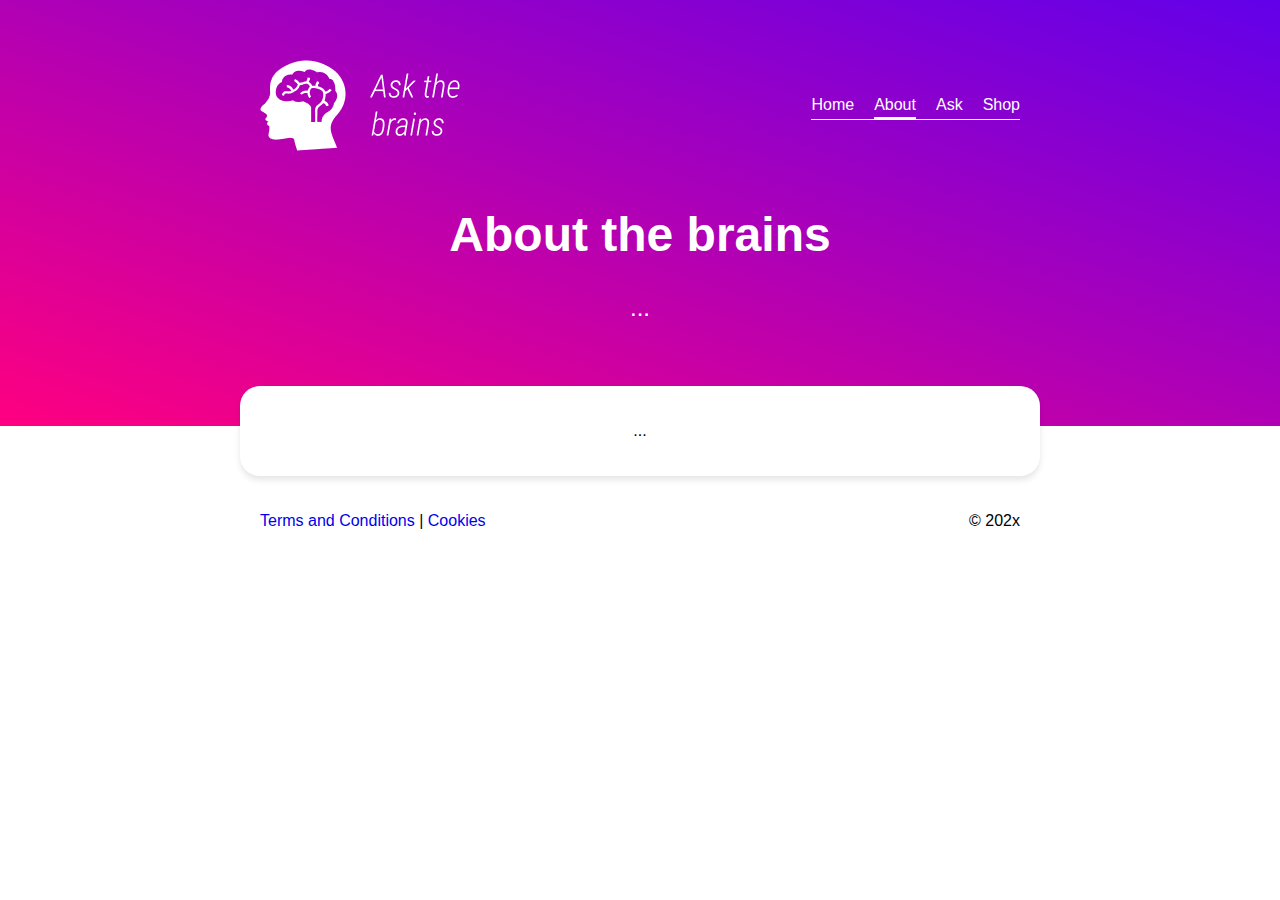
<file: about/index.html>
<!DOCTYPE html>
<html lang="en">
  <head>
    <meta charset="UTF-8" />
    <meta name="viewport" content="width=device-width, initial-scale=1.0" />
    <title>About | Ask the Brains</title>
    <link rel="stylesheet" href="../css/style.css" />
    <script type="module" defer src="../js/script.js"></script>
  </head>
  <body>
    <header class="header">
      <div class="header__content">
        <div class="header__logo">
          <img src="../images/logo.png" alt="Ask the brains" />
        </div>
        <nav class="header__nav">
          <a href="../" class="header__link">Home</a>
          <a href="./" class="header__link header__link--active">About</a>
          <a href="../ask/" class="header__link">Ask</a>
          <a href="../shop/" class="header__link">Shop</a>
        </nav>
      </div>
      <div class="header__titles">
        <h1 class="header__title">About the brains</h1>
        <p class="header__subtitle">...</p>
      </div>
    </header>
    <main class="main">
      <p>...</p>
    </main>
    <footer class="footer">
      <p class="footer__links">
        <a href="#" class="footer__link">Terms and Conditions</a> |
        <a href="#" class="footer__link">Cookies</a>
      </p>
      <p class="footer__copyright">&copy; 202x</p>
    </footer>
  </body>
</html>
</file>
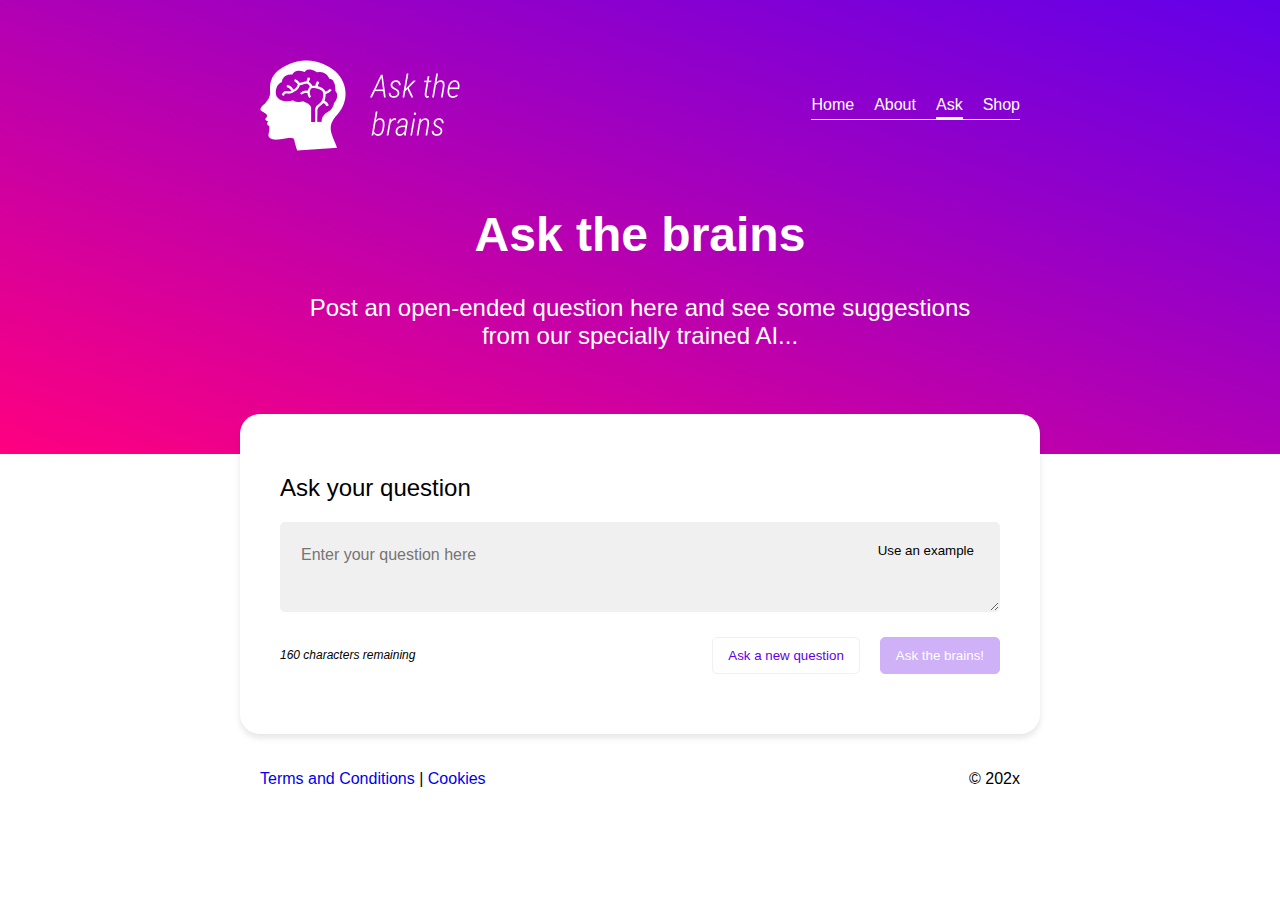
<file: ask/index.html>
<!DOCTYPE html>
<html lang="en">
  <head>
    <meta charset="UTF-8" />
    <meta name="viewport" content="width=device-width, initial-scale=1.0" />
    <title>Ask | Ask the Brains</title>
    <link rel="stylesheet" href="../css/style.css" />
    <script type="module" defer src="../js/script.js"></script>
  </head>
  <body>
    <header class="header">
      <div class="header__content">
        <div class="header__logo">
          <img src="../images/logo.png" alt="Ask the brains" />
        </div>
        <nav class="header__nav">
          <a href="../" class="header__link">Home</a>
          <a href="../about/" class="header__link">About</a>
          <a href="./" class="header__link header__link--active">Ask</a>
          <a href="../shop/" class="header__link">Shop</a>
        </nav>
      </div>
      <div class="header__titles">
        <h1 class="header__title">Ask the brains</h1>
        <p class="header__subtitle">
          Post an open-ended question here and see some suggestions from our
          specially trained AI...
        </p>
      </div>
    </header>
    <main class="main">
      <section class="ask">
        <label for="question" class="ask__label">Ask your question</label>
        <div class="ask__input-wrapper">
          <textarea
            id="question"
            class="ask__input"
            placeholder="Enter your question here"
          ></textarea>
          <button class="ask__button-example">Use an example</button>
        </div>
        <div class="ask__footer">
          <p class="ask__char-count"></p>
          <div class="ask__buttons">
            <div class="buttons">
              <button class="button button--secondary ask__button-reset">
                Ask a new question
              </button>
              <button class="button button--primary ask__button-ask">
                Ask the brains!
              </button>
            </div>
          </div>
        </div>
        <p class="ask__loading">Loading...</p>
      </section>
      <section class="results">
        <h2 class="results__title">Results</h2>
        <div class="results__list"></div>
        <div class="results__show-more">
          <button class="button button--primary">Show more</button>
        </div>
      </section>
    </main>
    <footer class="footer">
      <p class="footer__links">
        <a href="#" class="footer__link">Terms and Conditions</a> |
        <a href="#" class="footer__link">Cookies</a>
      </p>
      <p class="footer__copyright">&copy; 202x</p>
    </footer>
  </body>
</html>
</file>
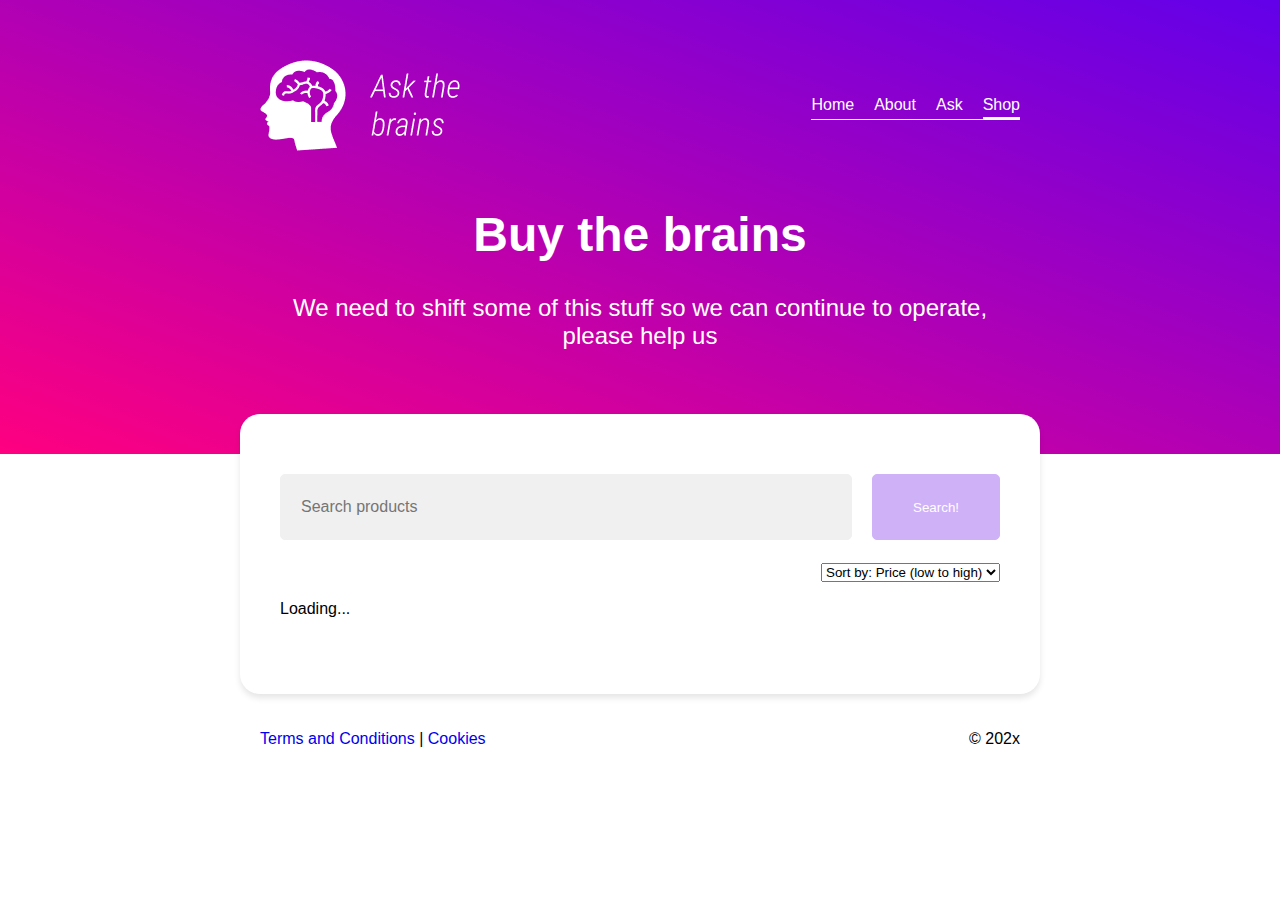
<file: shop/index.html>
<!DOCTYPE html>
<html lang="en">
  <head>
    <meta charset="UTF-8" />
    <meta name="viewport" content="width=device-width, initial-scale=1.0" />
    <title>Buy the brains | Ask the Brains</title>
    <link rel="stylesheet" href="../css/style.css" />
    <script type="module" defer src="../js/script.js"></script>
  </head>
  <body>
    <header class="header">
      <div class="header__content">
        <div class="header__logo">
          <img src="../images/logo.png" alt="Ask the brains" />
        </div>
        <nav class="header__nav">
          <a href="../" class="header__link">Home</a>
          <a href="../about/" class="header__link">About</a>
          <a href="../ask/" class="header__link">Ask</a>
          <a href="./" class="header__link header__link--active">Shop</a>
        </nav>
      </div>
      <div class="header__titles">
        <h1 class="header__title">Buy the brains</h1>
        <p class="header__subtitle">
          We need to shift some of this stuff so we can continue to operate,
          please help us
        </p>
      </div>
    </header>
    <main class="main">
      <section class="search">
        <div class="search__input-wrapper">
          <input
            type="text"
            class="search__input"
            placeholder="Search products"
          />
          <button class="button button--primary search__submit">Search!</button>
        </div>
        <div class="search__footer">
          <p class="search__result-count"></p>
          <select class="search__sort">
            <option>Sort by: Price (low to high)</option>
          </select>
        </div>
        <p class="search__loading">Loading...</p>
      </section>
      <section class="products">
        <h2 class="products__title">Products</h2>
        <div class="products__list"></div>
        <div class="products__show-more">
          <button class="button button--primary">Show more</button>
        </div>
      </section>
    </main>
    <footer class="footer">
      <p class="footer__links">
        <a href="#" class="footer__link">Terms and Conditions</a> |
        <a href="#" class="footer__link">Cookies</a>
      </p>
      <p class="footer__copyright">&copy; 202x</p>
    </footer>
  </body>
</html>
</file>
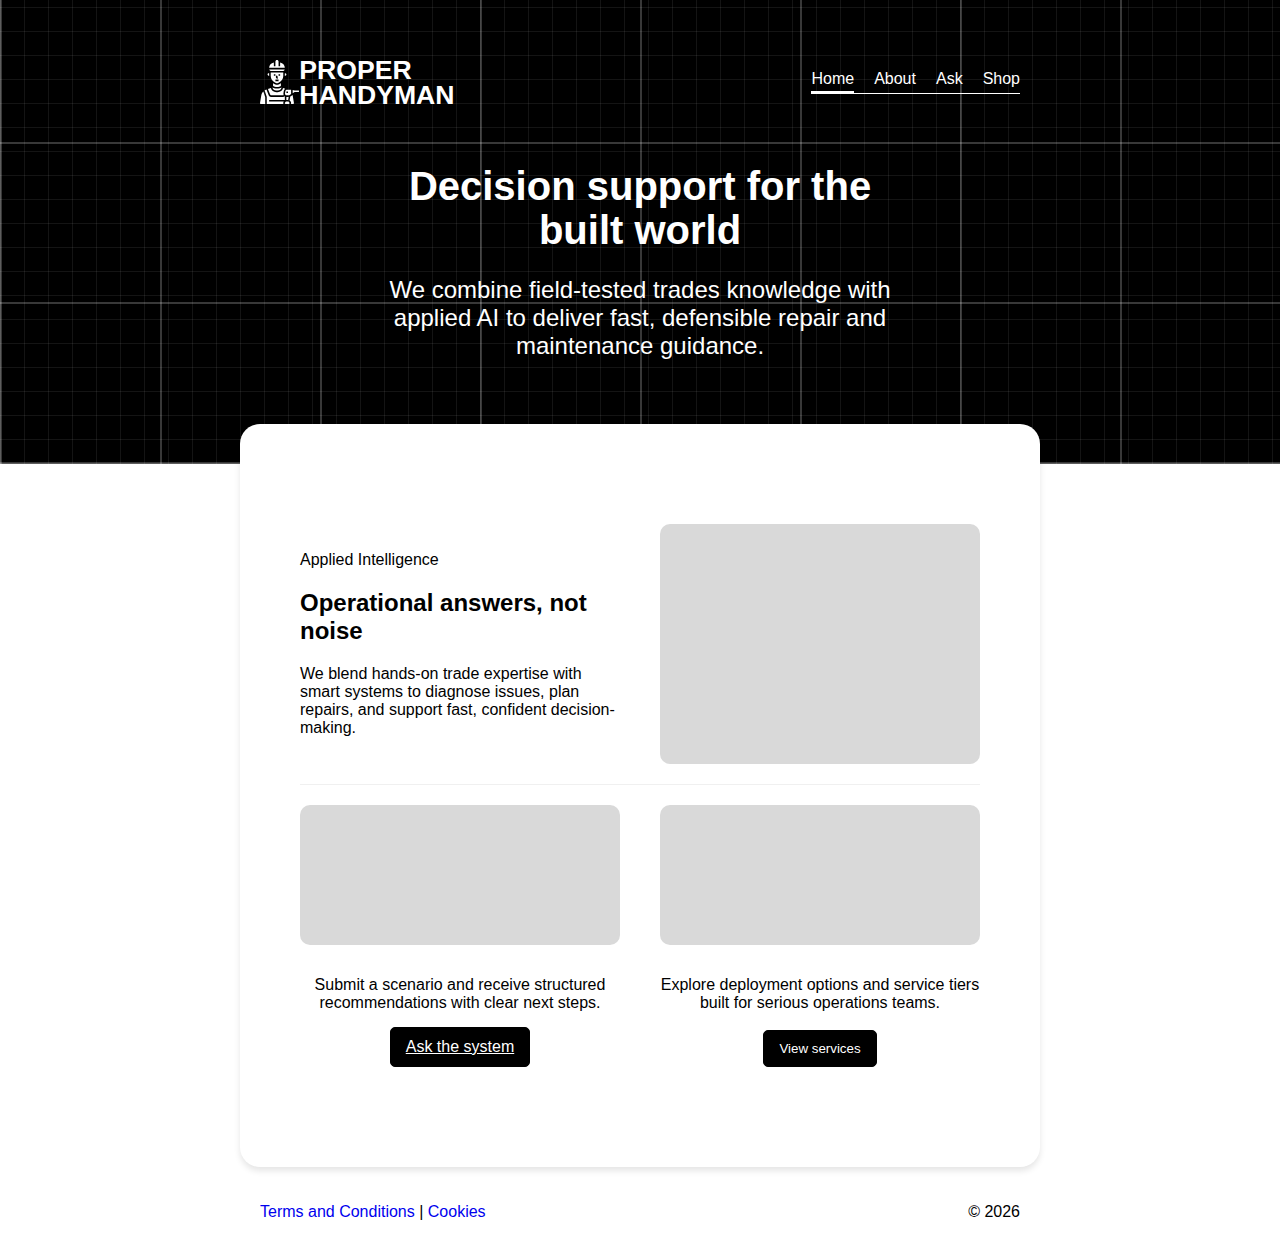
<file: tfs_project_ai_frontend/index.html>
<!DOCTYPE html>
<html lang="en">
  <head>
    <meta charset="UTF-8" />
    <meta name="viewport" content="width=device-width, initial-scale=1.0" />
    <title>Home | Proper Handyman</title>
    <link rel="stylesheet" href="./css/style.css" />
    <script type="module" defer src="./js/script.js"></script>
  </head>
  <body>
    <header class="header">
      <div class="header__content">
        <div class="header__logo">
          <img src="./images/proper_logo.svg" alt="Ask the brains" />
          <!--span class="header__brand">Ask the<br />brains</span-->
        </div>
        <nav class="header__nav">
          <a href="./" class="header__link header__link--active">Home</a>
          <a href="./about/" class="header__link">About</a>
          <a href="./ask/" class="header__link">Ask</a>
          <a href="./shop/" class="header__link">Shop</a>
        </nav>
      </div>
      <div class="header__titles">
        <h1 class="header__title">Decision support for the built world</h1>
        <p class="header__subtitle">
          We combine field-tested trades knowledge with applied AI to deliver
          fast, defensible repair and maintenance guidance.
        </p>
      </div>
    </header>
    <main class="main">
      <section class="feature-card">
        <div class="feature-card__top">
          <div class="feature-card__content">
            <p class="feature-card__eyebrow">Applied Intelligence</p>
            <h2 class="feature-card__title">Operational answers, not noise</h2>
            <p class="feature-card__copy">
              We blend hands-on trade expertise with smart systems to diagnose
              issues, plan repairs, and support fast, confident
              decision-making.
            </p>
          </div>
          <div class="feature-card__visual">
            <div class="feature-card__image-holder" aria-hidden="true"></div>
          </div>
        </div>
        <div class="feature-card__divider"></div>
        <div class="feature-card__bottom">
          <div class="feature-card__column">
            <div class="feature-card__mini-image" aria-hidden="true"></div>
            <p class="feature-card__text">
              Submit a scenario and receive structured recommendations with
              clear next steps.
            </p>
            <a class="button button--primary" href="./ask/">Ask the system</a>
          </div>
          <div class="feature-card__column">
            <div class="feature-card__mini-image" aria-hidden="true"></div>
            <p class="feature-card__text">
              Explore deployment options and service tiers built for serious
              operations teams.
            </p>
            <button class="button button--secondary">View services</button>
          </div>
        </div>
      </section>
    </main>
    <footer class="footer">
      <p class="footer__links">
        <a href="#" class="footer__link">Terms and Conditions</a> |
        <a href="#" class="footer__link">Cookies</a>
      </p>
      <p class="footer__copyright">&copy; 2026</p>
    </footer>
  </body>
</html>
</file>
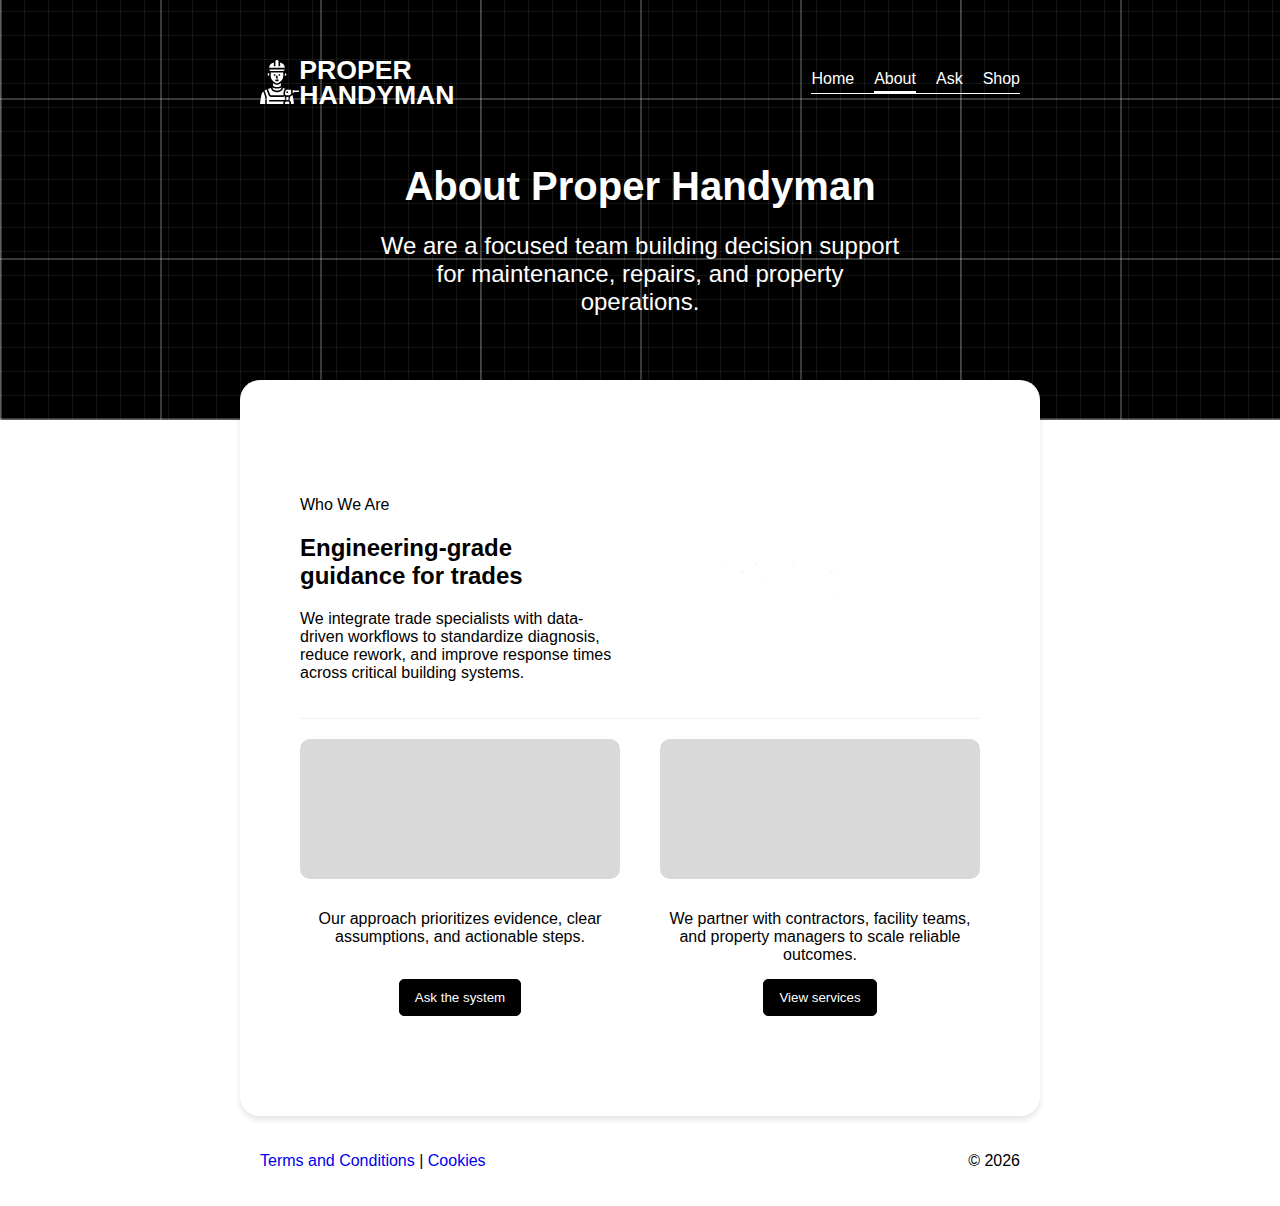
<file: tfs_project_ai_frontend/about/index.html>
<!DOCTYPE html>
<html lang="en">
  <head>
    <meta charset="UTF-8" />
    <meta name="viewport" content="width=device-width, initial-scale=1.0" />
    <title>About | Proper Handyman</title>
    <link rel="stylesheet" href="../css/style.css" />
    <script type="module" defer src="../js/script.js"></script>
  </head>
  <body>
    <header class="header">
      <div class="header__content">
        <div class="header__logo">
          <img src="../images/proper_logo.svg" alt="Ask the brains" />
          
        </div>
        <nav class="header__nav">
          <a href="../" class="header__link">Home</a>
          <a href="./" class="header__link header__link--active">About</a>
          <a href="../ask/" class="header__link">Ask</a>
          <a href="../shop/" class="header__link">Shop</a>
        </nav>
      </div>
      <div class="header__titles">
        <h1 class="header__title">About Proper Handyman</h1>
        <p class="header__subtitle">
          We are a focused team building decision support for maintenance,
          repairs, and property operations.
        </p>
      </div>
    </header>
    <main class="main">
      <section class="feature-card">
        <div class="feature-card__top">
          <div class="feature-card__content">
            <p class="feature-card__eyebrow">Who We Are</p>
            <h2 class="feature-card__title">Engineering-grade guidance for trades</h2>
            <p class="feature-card__copy">
              We integrate trade specialists with data-driven workflows to
              standardize diagnosis, reduce rework, and improve response times
              across critical building systems.
            </p>
          </div>
          <div class="feature-card__visual">
            <img src="../images/proper_logo.svg" alt="Brains illustration" />
          </div>
        </div>
        <div class="feature-card__divider"></div>
        <div class="feature-card__bottom">
          <div class="feature-card__column">
            <div class="feature-card__mini-image" aria-hidden="true"></div>
            <p class="feature-card__text">
              Our approach prioritizes evidence, clear assumptions, and
              actionable steps.
            </p>
            <button class="button button--primary">Ask the system</button>
          </div>
          <div class="feature-card__column">
            <div class="feature-card__mini-image" aria-hidden="true"></div>
            <p class="feature-card__text">
              We partner with contractors, facility teams, and property
              managers to scale reliable outcomes.
            </p>
            <button class="button button--secondary">View services</button>
          </div>
        </div>
      </section>
    </main>
    <footer class="footer">
      <p class="footer__links">
        <a href="#" class="footer__link">Terms and Conditions</a> |
        <a href="#" class="footer__link">Cookies</a>
      </p>
      <p class="footer__copyright">&copy; 2026</p>
    </footer>
  </body>
</html>
</file>
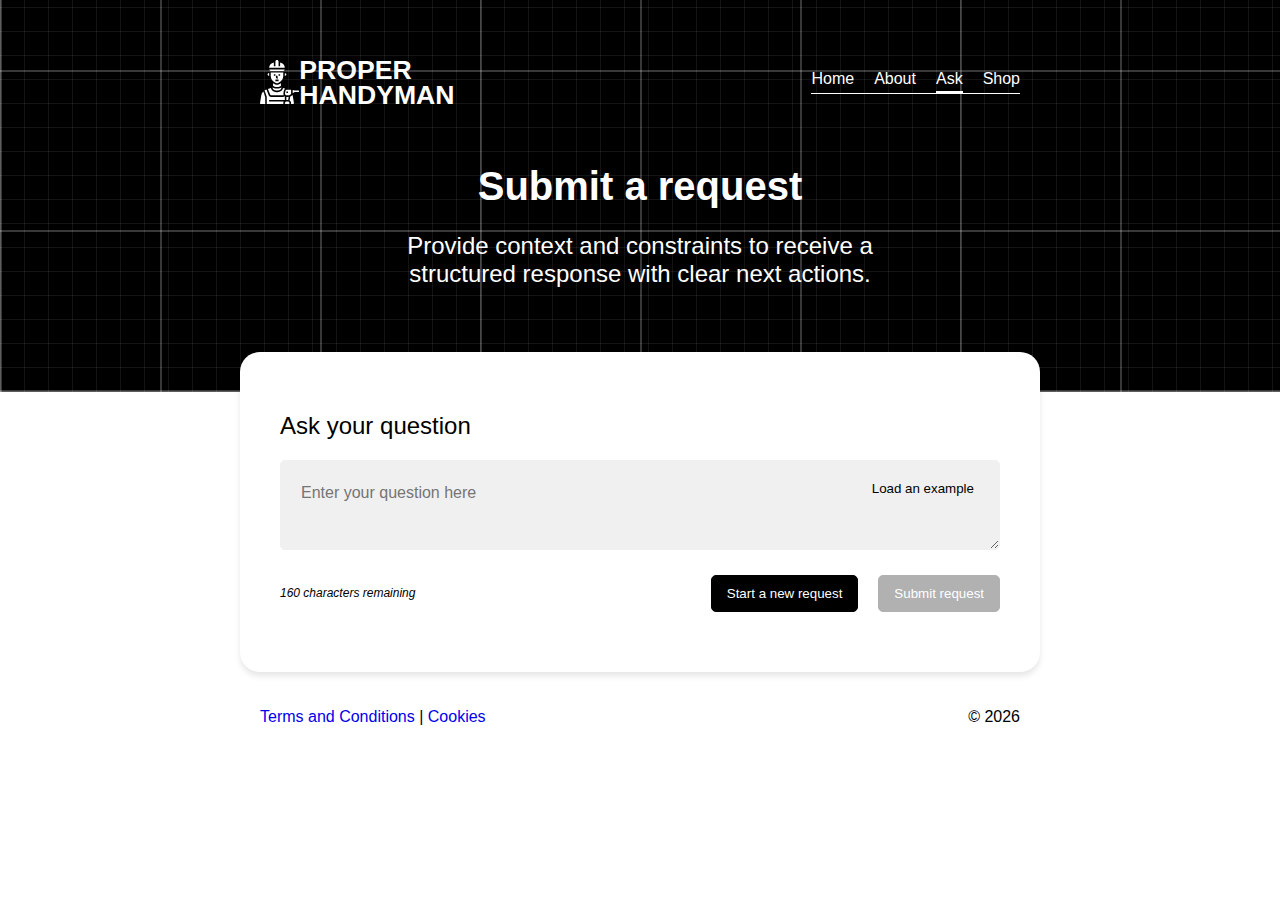
<file: tfs_project_ai_frontend/ask/index.html>
<!DOCTYPE html>
<html lang="en">
  <head>
    <meta charset="UTF-8" />
    <meta name="viewport" content="width=device-width, initial-scale=1.0" />
    <title>Ask | Proper Handyman</title>
    <link rel="stylesheet" href="../css/style.css" />
    <script type="module" defer src="../js/script.js"></script>
  </head>
  <body>
    <header class="header">
      <div class="header__content">
        <div class="header__logo">
          <img src="../images/proper_logo.svg" alt="Ask the brains" />
        </div>
        <nav class="header__nav">
          <a href="../" class="header__link">Home</a>
          <a href="../about/" class="header__link">About</a>
          <a href="./" class="header__link header__link--active">Ask</a>
          <a href="../shop/" class="header__link">Shop</a>
        </nav>
      </div>
      <div class="header__titles">
        <h1 class="header__title">Submit a request</h1>
        <p class="header__subtitle">
          Provide context and constraints to receive a structured response with
          clear next actions.
        </p>
      </div>
    </header>
    <main class="main">
      <section class="ask">
        <label for="question" class="ask__label">Ask your question</label>
        <div class="ask__input-wrapper">
          <textarea
            id="question"
            class="ask__input"
            placeholder="Enter your question here"
          ></textarea>
          <button class="ask__button-example">Load an example</button>
        </div>
        <div class="ask__footer">
          <p class="ask__char-count"></p>
          <div class="ask__buttons">
            <div class="buttons">
              <button class="button button--secondary ask__button-reset">
                Start a new request
              </button>
              <button class="button button--primary ask__button-ask">
                Submit request
              </button>
            </div>
          </div>
        </div>
        <p class="ask__loading">Loading...</p>
      </section>
      <section class="results">
        <h2 class="results__title">Results</h2>
        <div class="results__list"></div>
        <div class="results__show-more">
          <button class="button button--primary">Show more</button>
        </div>
      </section>
    </main>
    <footer class="footer">
      <p class="footer__links">
        <a href="#" class="footer__link">Terms and Conditions</a> |
        <a href="#" class="footer__link">Cookies</a>
      </p>
      <p class="footer__copyright">&copy; 2026</p>
    </footer>
  </body>
</html>
</file>
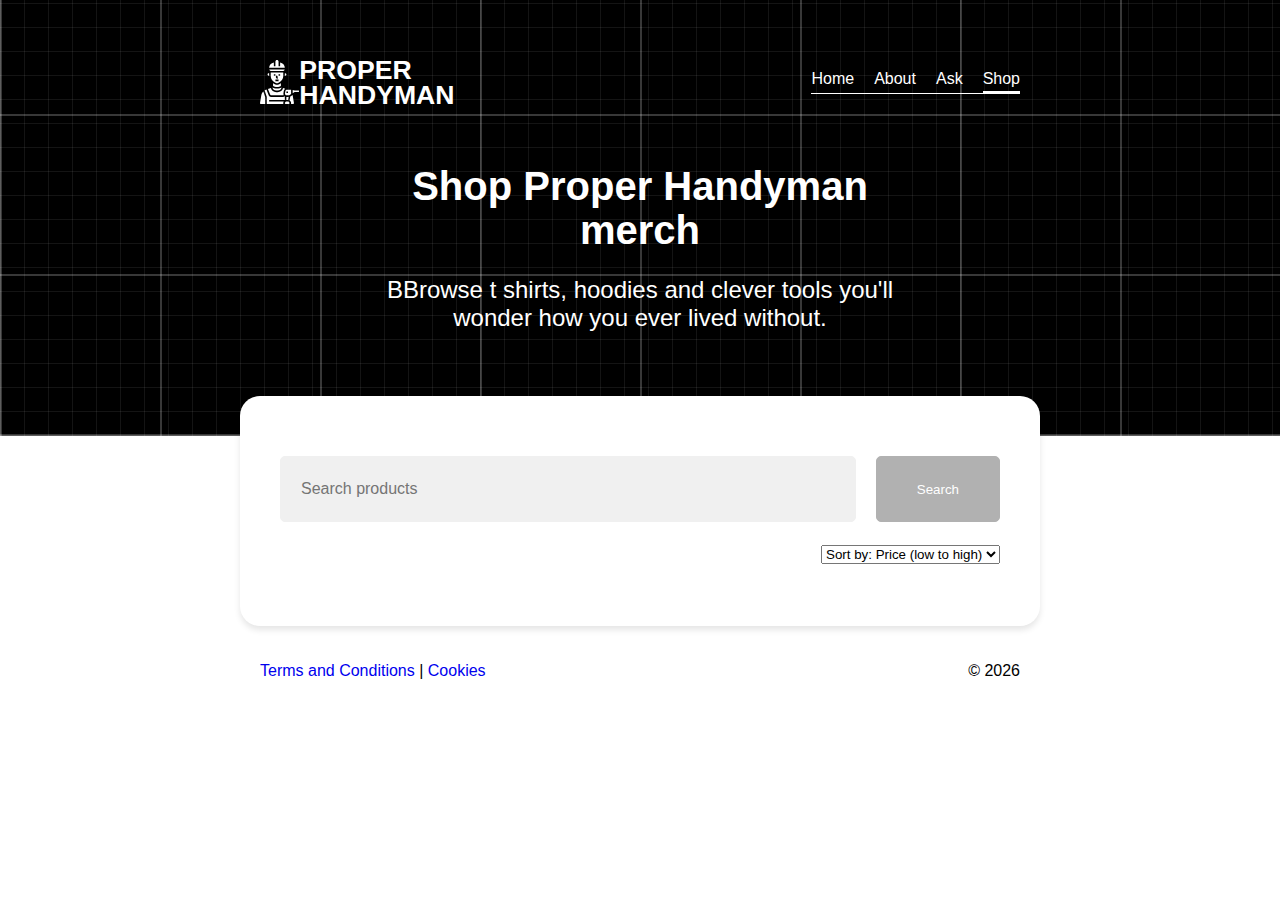
<file: tfs_project_ai_frontend/shop/index.html>
<!DOCTYPE html>
<html lang="en">
  <head>
    <meta charset="UTF-8" />
    <meta name="viewport" content="width=device-width, initial-scale=1.0" />
    <title>Our Merch | Proper Handyman</title>
    <link rel="stylesheet" href="../css/style.css" />
    <script type="module" defer src="../js/script.js"></script>
  </head>
  <body>
    <header class="header">
      <div class="header__content">
        <div class="header__logo">
          <img src="../images/proper_logo.svg" alt="Ask the brains" />
        </div>
        <nav class="header__nav">
          <a href="../" class="header__link">Home</a>
          <a href="../about/" class="header__link">About</a>
          <a href="../ask/" class="header__link">Ask</a>
          <a href="./" class="header__link header__link--active">Shop</a>
        </nav>
      </div>
      <div class="header__titles">
        <h1 class="header__title">Shop Proper Handyman merch</h1>
        <p class="header__subtitle">
          BBrowse t shirts, hoodies and clever tools you&#39;ll wonder how you ever lived without.
        </p>
      </div>
    </header>
    <main class="main">
      <section class="search">
        <div class="search__input-wrapper">
          <input
            type="text"
            class="search__input"
            placeholder="Search products"
          />
          <button class="button button--primary search__submit">Search</button>
        </div>
        <div class="search__footer">
          <p class="search__result-count"></p>
          <select class="search__sort">
            <option>Sort by: Price (low to high)</option>
          </select>
        </div>
        <p class="search__loading">Loading...</p>
      </section>
      <section class="products">
        <h2 class="products__title">Products</h2>
        <div class="products__list"></div>
        <div class="products__show-more">
          <button class="button button--primary">Show more</button>
        </div>
      </section>
    </main>
    <footer class="footer">
      <p class="footer__links">
        <a href="#" class="footer__link">Terms and Conditions</a> |
        <a href="#" class="footer__link">Cookies</a>
      </p>
      <p class="footer__copyright">&copy; 2026</p>
    </footer>
  </body>
</html>
</file>
<file: css/style.css>
@import url("global.css");
@import url("header.css");
@import url("main.css");
@import url("button.css");
@import url("ask.css");
@import url("results.css");
@import url("search.css");
@import url("products.css");
@import url("footer.css");
</file>
<file: tfs_project_ai_frontend/css/style.css>
@import url("global.css");
@import url("header.css");
@import url("main.css");
@import url("button.css");
@import url("ask.css");
@import url("results.css");
@import url("search.css");
@import url("products.css");
@import url("footer.css");
</file>
